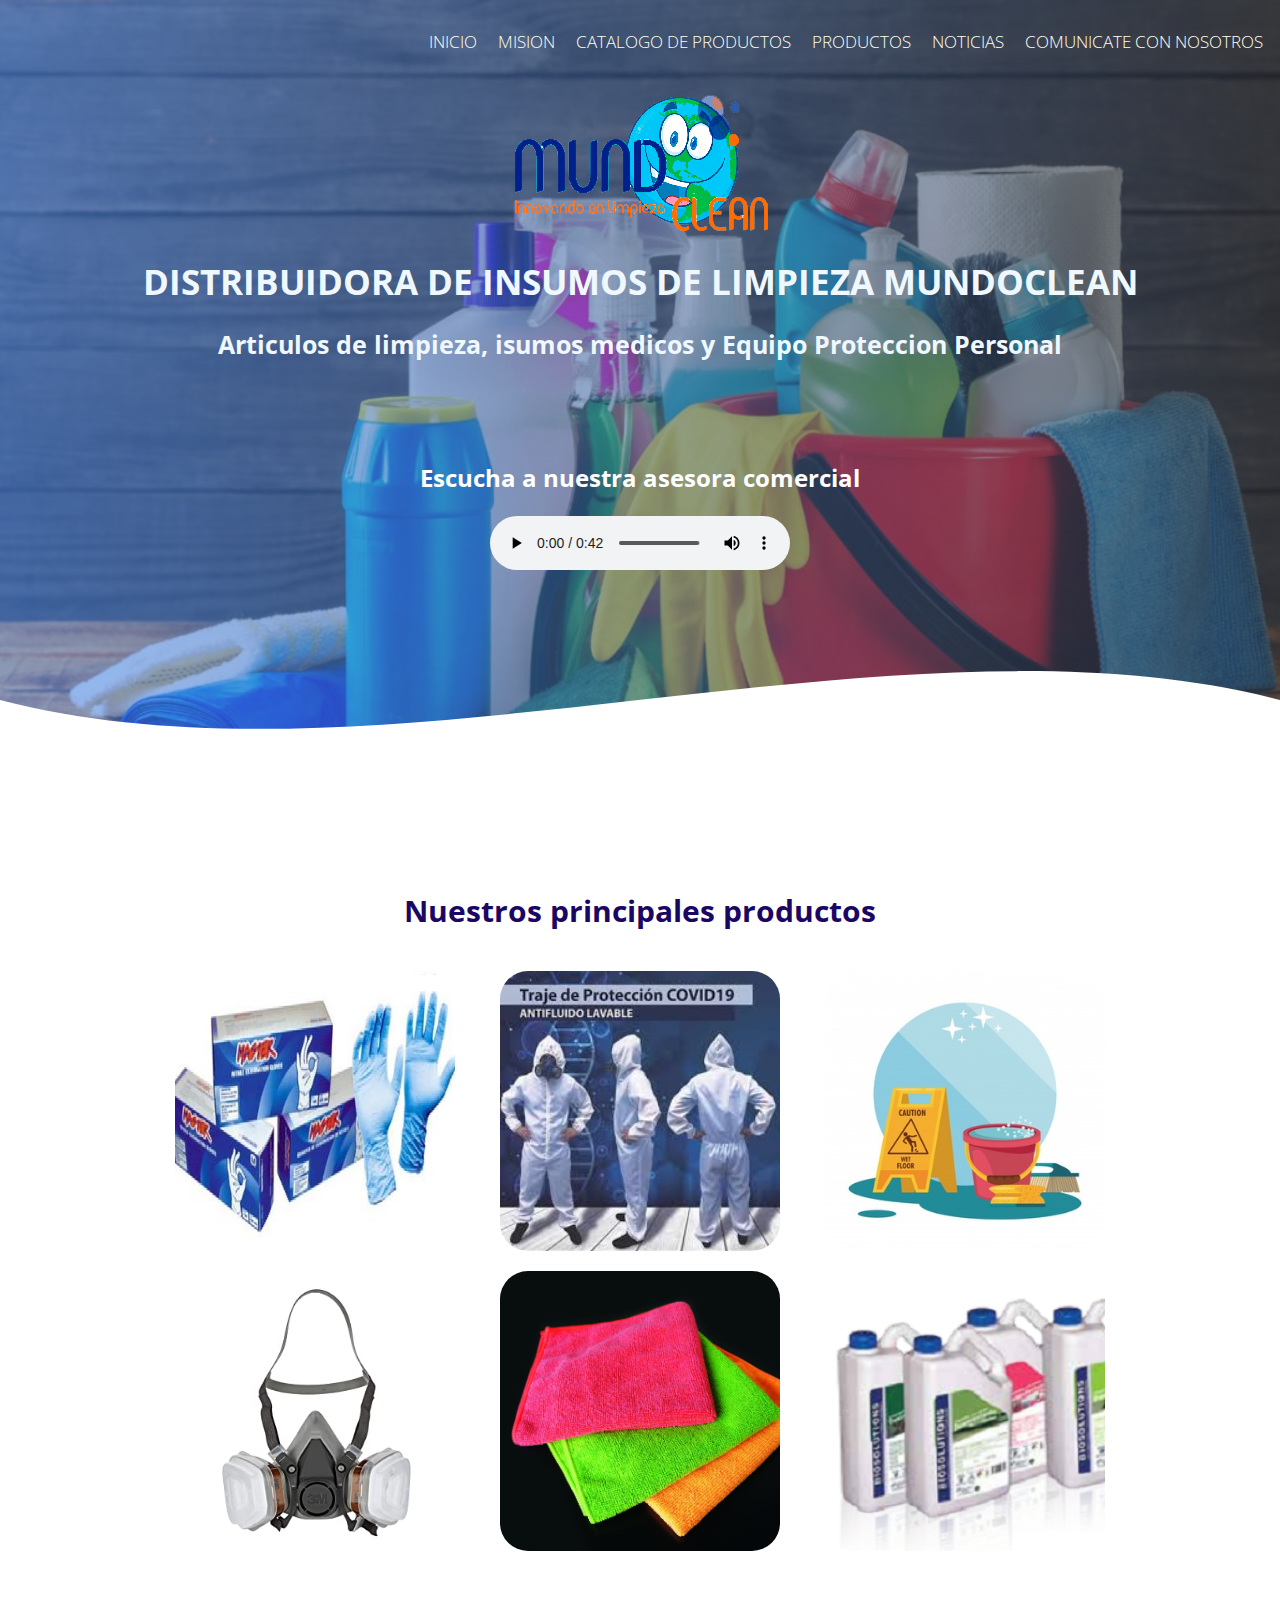
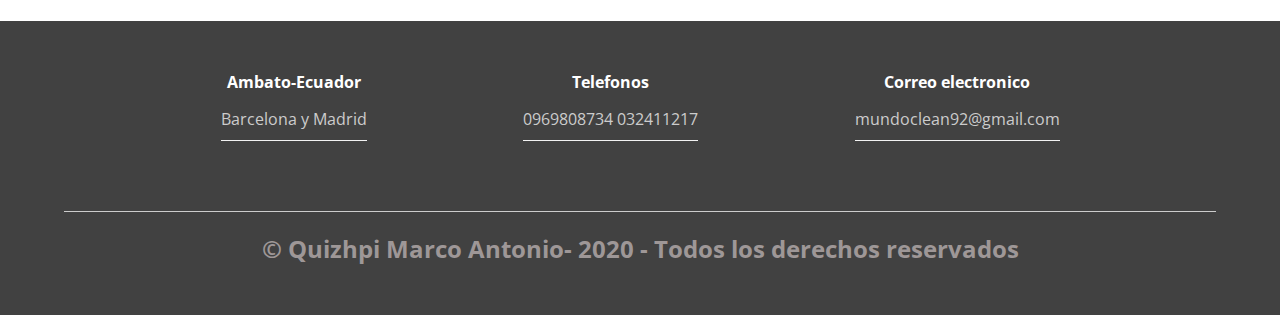
<file: index.html>
<!DOCTYPE html>
<html lang="es">
<head>
  <meta charset="utf-8">
  <title> INICIO </title>
  <link rel="shortcut icon" href="img/favicon.ico" type="image/x-icon">
  <link href="css/estilos.css" rel="stylesheet" >
  <link href="https://fonts.googleapis.com/css?family=Open+Sans:300,400,700,800&display=swap" rel="stylesheet">  
</head>                     

<body class="hidden">
  <header>
    <nav id="nav" class="nav1">
     <div class="contenedor-nav">
        <div class="enlaces" id="enlaces">
          <a href="index.html"> INICIO </a>
          <a href="cont/mision.html"> MISION </a>
          <a href="cont/catalogo.html"> CATALOGO DE PRODUCTOS </a>
          <a href="cont/productos.html"> PRODUCTOS </a>
          <a href="cont/noticias.html"> NOTICIAS </a>
          <a href="cont/contacto.html"> COMUNICATE CON NOSOTROS </a>
       </div>
      <div class="logo">
        <a href= "index.html"></a>
        <img src= img/logo.png alt="LOGO MUNDOCLEAN">
      </div>
     </div>
    </nav>

    <section class="textos-header" >
        <h1>DISTRIBUIDORA DE INSUMOS DE LIMPIEZA MUNDOCLEAN</h1>
        <br>
        <h2>Articulos de limpieza, isumos medicos y Equipo Proteccion Personal</h2>
    </section>
    <div class="contenedorAudio">
      <h2 class="textos-header">Escucha a nuestra asesora comercial</h2>
      <br>
      <audio controls="">
        <source src="media/au1.mp3" type="audio/mp3"> src="">
      </audio>
    </div>
    <div class="wave" style="height: 150px; overflow: hidden;">
      <svg viewBox="0 0 500 150" preserveAspectRatio="none"
        style="height: 100%; width: 100%;">
          <path d="M0.00,49.98 C150.00,150.00 349.20,-50.00 500.00,49.98 L500.00,150.00 L0.00,150.00 Z" 
          style="stroke: none; fill: #ffffff;">
          </path>
      </svg>
    </div>
  </header>
  <main>
    <section class="productos">
      <div class="contenedor">
          <h2 class="titulo">Nuestros principales productos</h2>
          <div class="galeria-port">
              <div class="imagen-port">
                  <img src="img/gn.png" alt="">
                  <div class="hover-galeria">
                      <img src="img/icono1.png" alt="">
                      <p>Nuestros productos</p>
                  </div>
              </div>
              <div class="imagen-port">
                  <img src="img/bio.jpg" alt="">
                  <div class="hover-galeria">
                      <img src="img/icono1.png" alt="">
                      <p>Nuestros productos</p>
                  </div>
              </div>
              <div class="imagen-port">
                  <img src="img/lmp.jpg" alt="">
                  <div class="hover-galeria">
                      <img src="img/icono1.png" alt="">
                      <p>Nuestros productos</p>
                  </div>
              </div>
              <div class="imagen-port">
                  <img src="img/mas.jpg" alt="">
                  <div class="hover-galeria">
                      <img src="img/icono1.png" alt="">
                      <p>Nuestros productos</p>
                  </div>
              </div>
              <div class="imagen-port">
                  <img src="img/panos.png" alt="">
                  <div class="hover-galeria">
                      <img src="img/icono1.png" alt="">
                      <p>Nuestros productos</p>
                  </div>
              </div>
              <div class="imagen-port">
                  <img src="img/qde.png" alt="">
                  <div class="hover-galeria">
                      <img src="img/icono1.png" alt="">
                      <p>Nuestros productos</p>
                  </div>
              </div>
          </div>
      </div>
   </section>
  </main>

  <footer>
      <div class="contenedor-footer">
        <div class="content-foo">
          <h4>Ambato-Ecuador</h4>
          <p>Barcelona y Madrid</p>
        </div>
       <div class="content-foo">
         <h4>Telefonos</h4>
         <p>0969808734  032411217</p>
        </div>
        <div class="content-foo">
          <h4>Correo electronico</h4>
          <p>mundoclean92@gmail.com</p>
        </div>
      </div>
      <h2 class="titulo-final">&copy; Quizhpi Marco Antonio- 2020 - Todos los derechos reservados</h2>
  </footer>
</body>
</html>
</file>
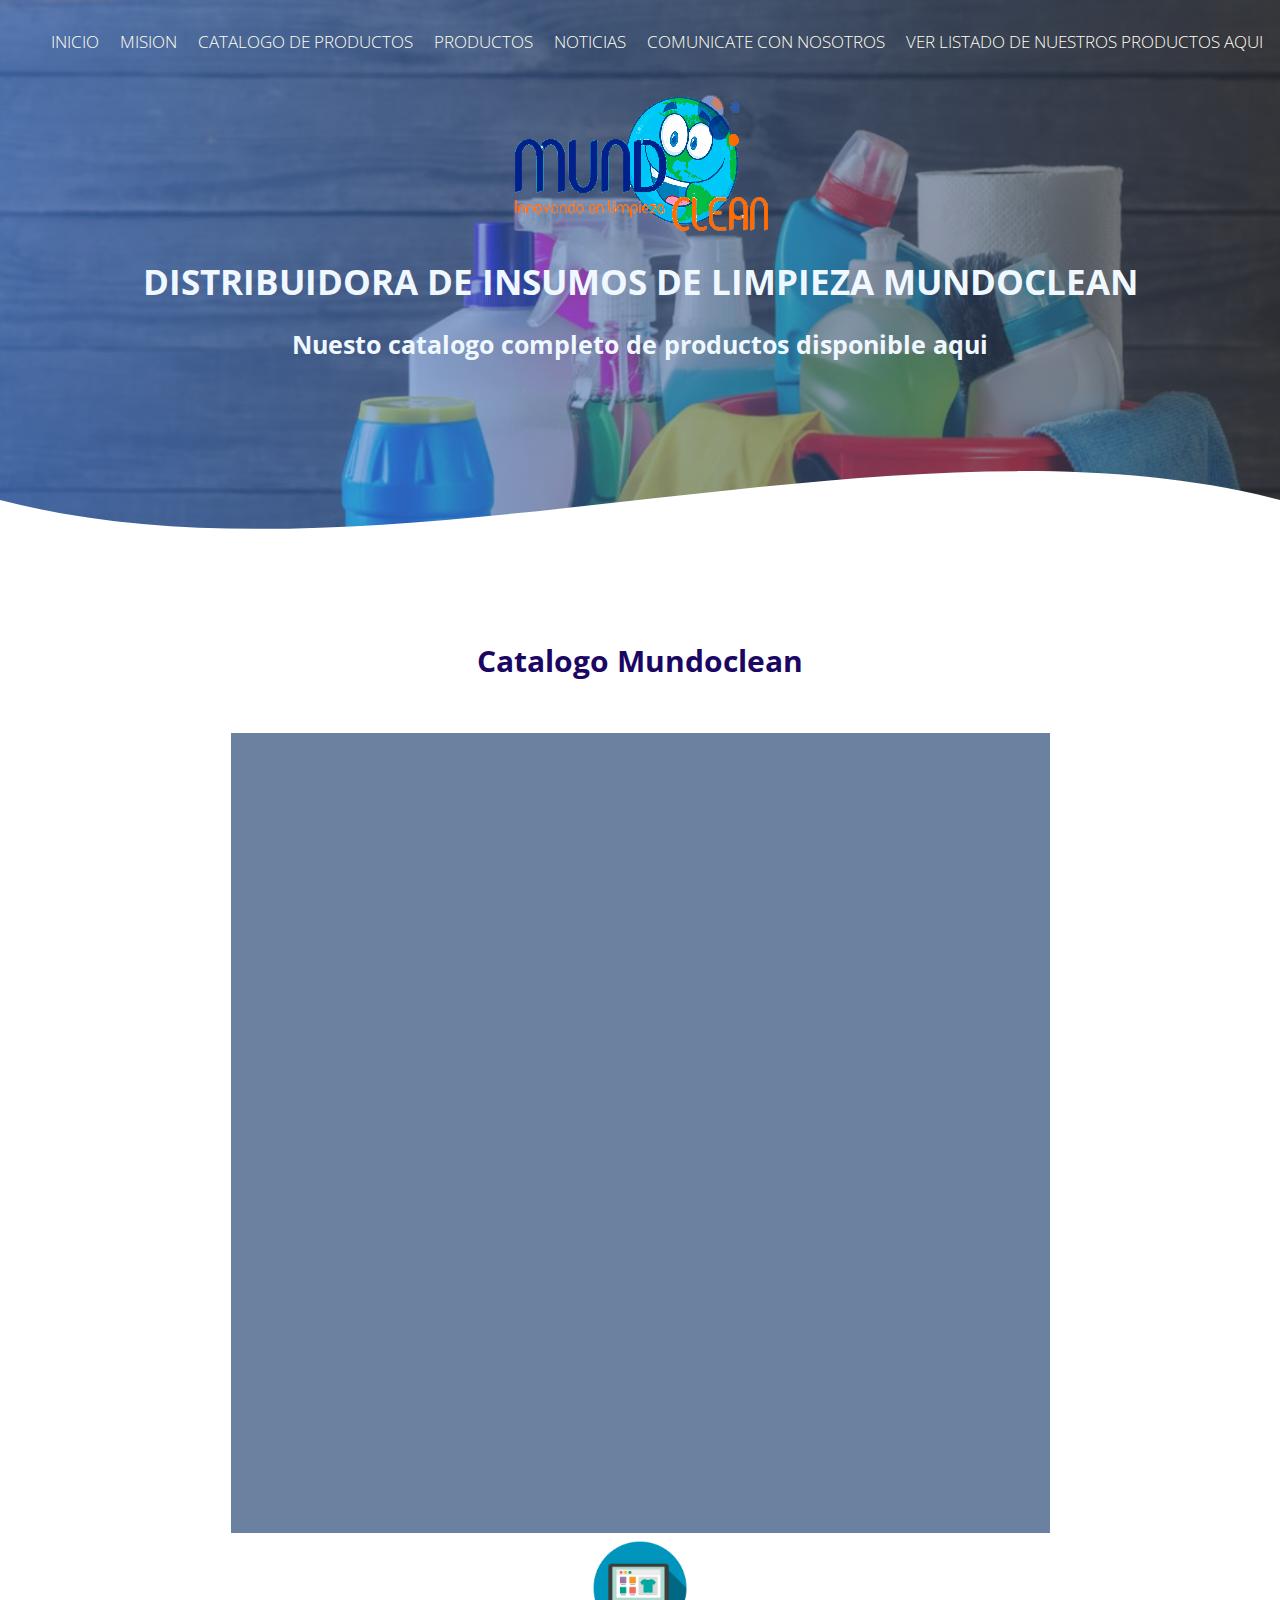
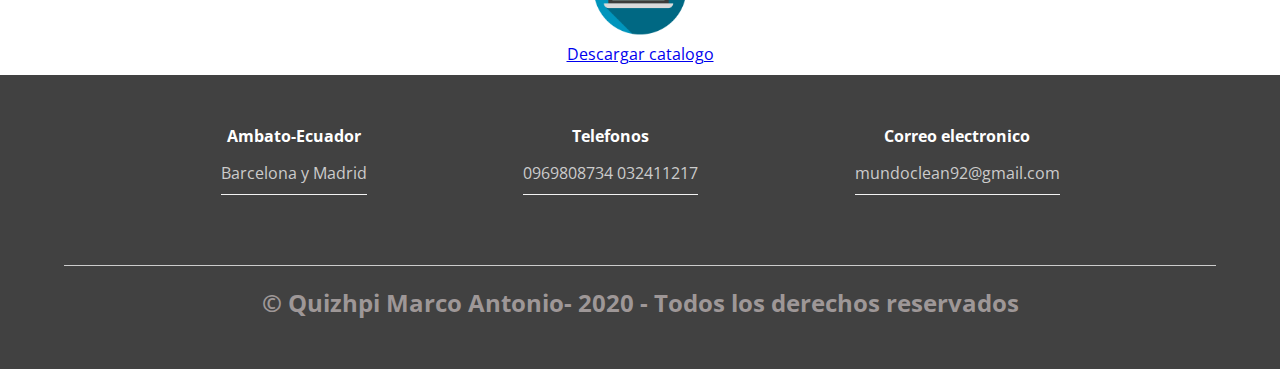
<file: cont/catalogo.html>
<!DOCTYPE html>
<html lang="es">
<head>
  <meta charset="UTF-8">
	<title>catalogo</title>
	<link rel="shortcut icon" href="../img/favicon.ico" type="image/x-icon">
	<link href="../css/estilos.css" rel="stylesheet" >
	<link href="https://fonts.googleapis.com/css?family=Open+Sans:300,400,700,800&display=swap" rel="stylesheet">  	
</head>
<body>
	<header class="contenedor-cont">
		<nav id="nav" class="nav1">
		 <div class="contenedor-nav">
			<div class="enlaces" id="enlaces">
			  <a href="../index.html"> INICIO </a>
			  <a href="mision.html"> MISION </a>
			  <a href="catalogo.html"> CATALOGO DE PRODUCTOS </a>
			  <a href="productos.html"> PRODUCTOS </a>
			  <a href="noticias.html"> NOTICIAS </a>
			  <a href="contacto.html"> COMUNICATE CON NOSOTROS </a>
			  <a href="insumosLimpieza.html"> VER LISTADO DE NUESTROS PRODUCTOS AQUI</a>
		   </div>
		   <div class="logo">
			<a href= "../index.html"><img src= ../img/logo.png alt="LOGO MUNDOCLEAN"></a>        
		  </div>
		 </div>
		</nav>
	
		<section class="textos-header" >
			<h1>DISTRIBUIDORA DE INSUMOS DE LIMPIEZA MUNDOCLEAN</h1>
			<br>
			<h2>Nuesto catalogo completo de productos disponible aqui</h2>
		</section>
		<div class="wave" style="height: 150px; overflow: hidden;">
		  <svg viewBox="0 0 500 150" preserveAspectRatio="none"
			style="height: 100%; width: 100%;">
			  <path d="M0.00,49.98 C150.00,150.00 349.20,-50.00 500.00,49.98 L500.00,150.00 L0.00,150.00 Z" 
			  style="stroke: none; fill: #ffffff;">
			  </path>
		  </svg>
		</div>
   </header>

	<main>
		<section class="contenedor-catalogo">
			<h2 class="titulo">Catalogo Mundoclean</h2>
			<br>
			<div class="contenedor-doc">
				<iframe class="doc" src="https://onedrive.live.com/embed?cid=4AA9C21CC9F6EEEC&resid=4AA9C21CC9F6EEEC%2123096&authkey=ANGWGB9Z-JOiVmc&em=2"></iframe>	
			</div>
				<a href= "https://1drv.ms/b/s!Auzu9skcwqlKgbQ4mAHsUn2hyH8mrQ?e=J4GNZP">
				<img src="../img/ct.png" alt="" width="100"> </a>
				<br>
				<a href="https://1drv.ms/b/s!Auzu9skcwqlKgbQ4mAHsUn2hyH8mrQ?e=J4GNZP">Descargar catalogo</a>
		</section>
	</main>
  <footer>
    <div class="contenedor-footer">
      <div class="content-foo">
        <h4>Ambato-Ecuador</h4>
        <p>Barcelona y Madrid</p>
      </div>
     <div class="content-foo">
       <h4>Telefonos</h4>
       <p>0969808734  032411217</p>
      </div>
      <div class="content-foo">
        <h4>Correo electronico</h4>
        <p>mundoclean92@gmail.com</p>
      </div>
    </div>
    <h2 class="titulo-final">&copy; Quizhpi Marco Antonio- 2020 - Todos los derechos reservados</h2>
   </footer>
</body>
</html>
</file>
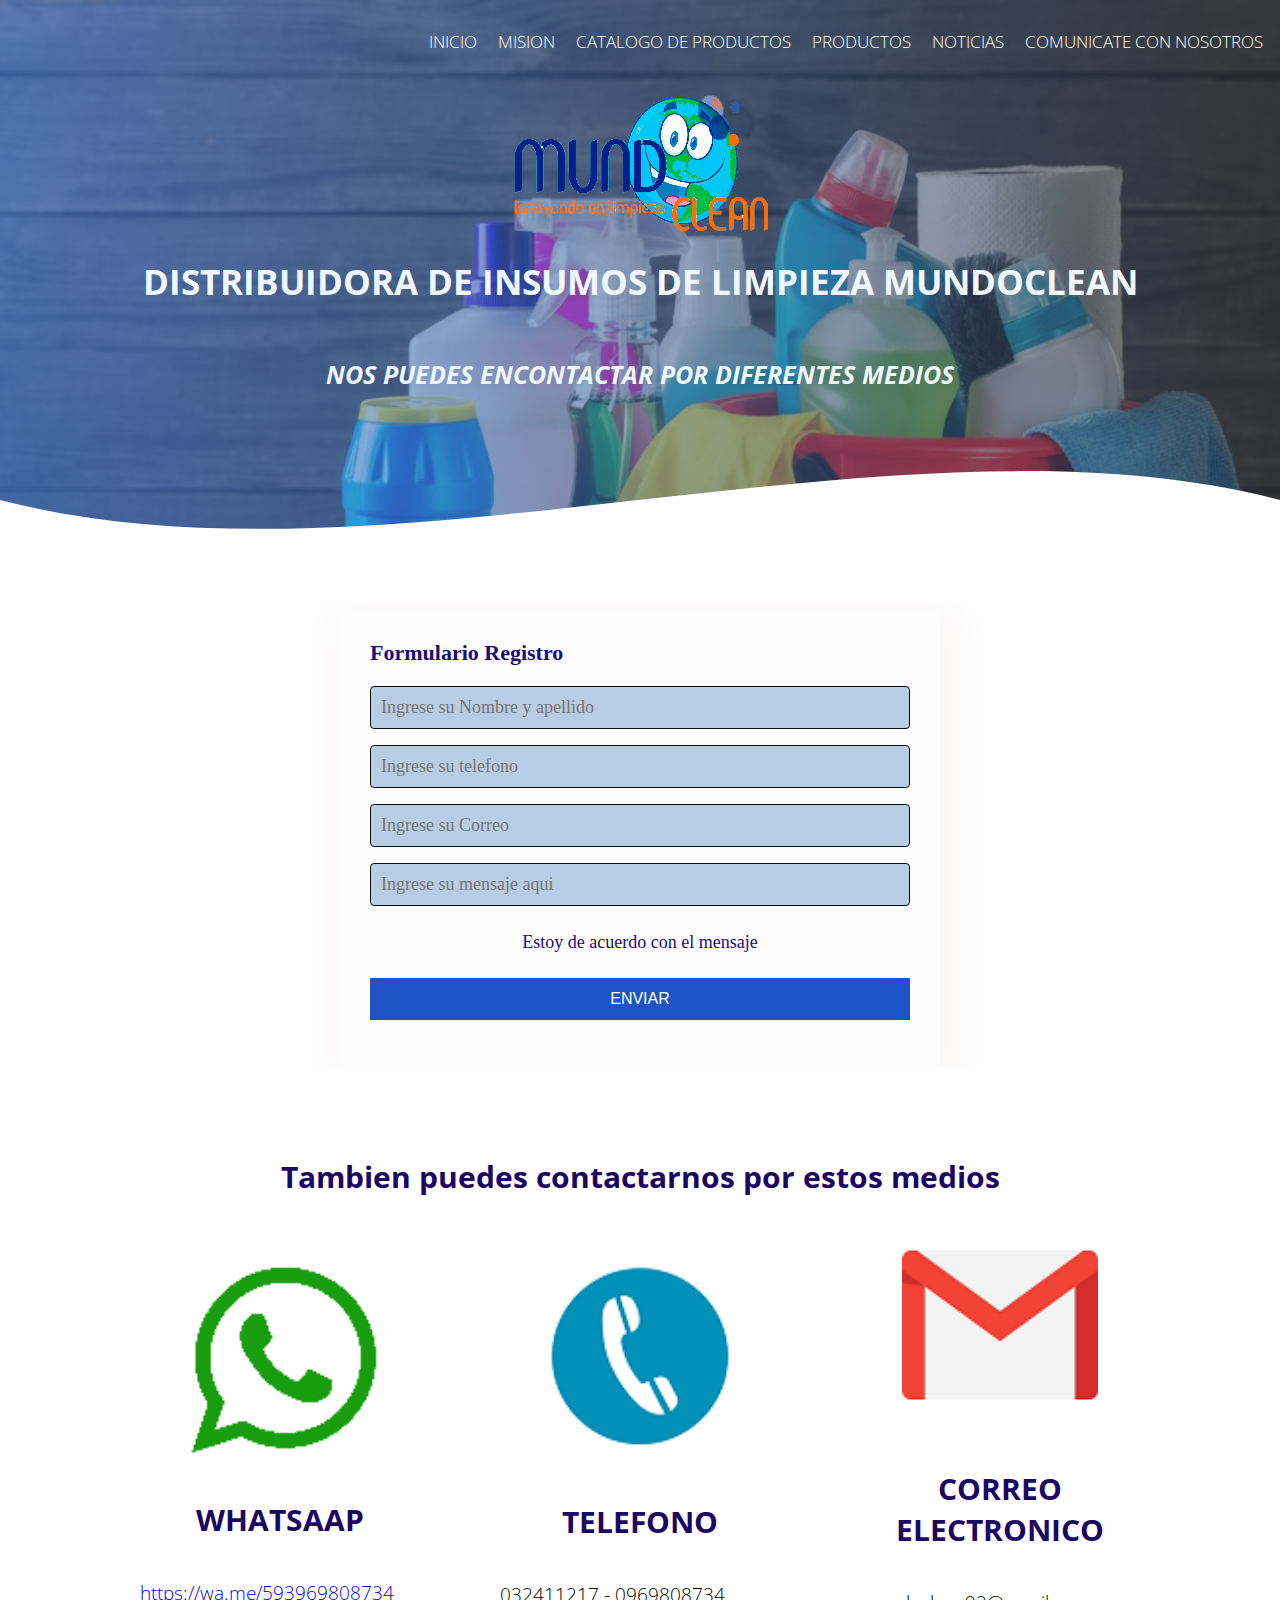
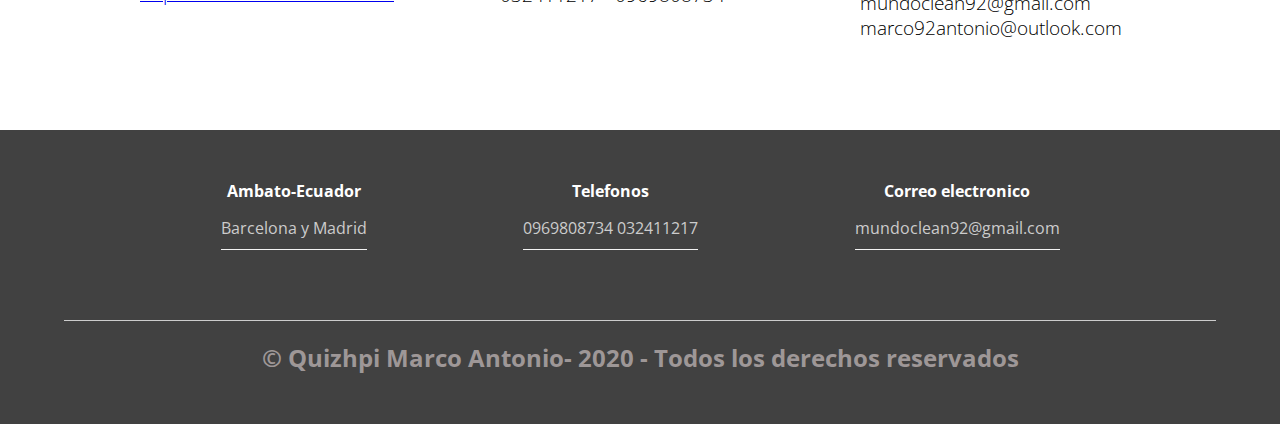
<file: cont/contacto.html>
<!DOCTYPE html>
<html lang="es">
<head>
	<meta charset="UTF-8">
  <title>Contacto</title>
  <link rel="shortcut icon" href="../img/favicon.ico" type="image/x-icon">
  <link href="../css/estilos.css" rel="stylesheet" >
  <link href="https://fonts.googleapis.com/css?family=Open+Sans:300,400,700,800&display=swap" rel="stylesheet">  
</head>

<body>
  <header class="contenedor-cont">
		<nav id="nav" class="nav1">
		 <div class="contenedor-nav">
			<div class="enlaces" id="enlaces">
			  <a href="../index.html"> INICIO </a>
			  <a href="mision.html"> MISION </a>
			  <a href="catalogo.html"> CATALOGO DE PRODUCTOS </a>
			  <a href="productos.html"> PRODUCTOS </a>
			  <a href="noticias.html"> NOTICIAS </a>
			  <a href="contacto.html"> COMUNICATE CON NOSOTROS </a>
		   </div>
		   <div class="logo">
			<a href= "../index.html"><img src= ../img/logo.png alt="LOGO MUNDOCLEAN"></a>        
		  </div>
		 </div>
		</nav>
	
		<section class="textos-header" >
			<h1>DISTRIBUIDORA DE INSUMOS DE LIMPIEZA MUNDOCLEAN</h1>
			<br>
      <h2 class="titulo"> <em>NOS PUEDES ENCONTACTAR POR DIFERENTES MEDIOS</em></h2>
		</section>
		<div class="wave" style="height: 150px; overflow: hidden;">
		  <svg viewBox="0 0 500 150" preserveAspectRatio="none"
			style="height: 100%; width: 100%;">
			  <path d="M0.00,49.98 C150.00,150.00 349.20,-50.00 500.00,49.98 L500.00,150.00 L0.00,150.00 Z" 
			  style="stroke: none; fill: #ffffff;">
			  </path>
		  </svg>
		</div>
  </header>
  <div class="contenedor-from">
    <section class="form-register">
      <h4>Formulario Registro</h4>
      <input class="controls" type="text" name="nombres" id="nombres" placeholder="Ingrese su Nombre y apellido">
      <input class="controls" type="number" name="telefono" id="telefono" placeholder="Ingrese su telefono">
      <input class="controls" type="email" name="correo" id="correo" placeholder="Ingrese su Correo">
      <input class="controls" type="password" name="text" id="text" placeholder="Ingrese su mensaje aqui">
      <p>Estoy de acuerdo con el mensaje</p>
      <input class="botons" type="submit" value="ENVIAR">
       </section>
  </div>

 <section class="contacto">
      <div class="contenedor">
        <h2 class="titulo">Tambien puedes contactarnos por estos medios</h2>  
        <section class="contacto-cont">
          <div class="contactos">
            <img src="../img/whatsapp_PNG21.png" alt= "">
            <h2 class="titulo">WHATSAAP</h2>
            <a href="https://wa.me/593969808734"><h3>https://wa.me/593969808734</h3></a>
          </div>
          <div class="contactos">
            <img src="../img/telefono.png" alt= "">
            <h2 class="titulo">TELEFONO</h2>
            <h3> 032411217   -   0969808734 </h3>
          </div>
          <div class="contactos">
            <img src="../img/gmail.png" alt= "">
            <h2 class="titulo"> CORREO ELECTRONICO</h2>
            <h3> mundoclean92@gmail.com</h3>
            <h3>marco92antonio@outlook.com</h3>
          </div>
        </section>  
    </div>
 </section>
 <footer>
  <div class="contenedor-footer">
    <div class="content-foo">
      <h4>Ambato-Ecuador</h4>
      <p>Barcelona y Madrid</p>
    </div>
   <div class="content-foo">
     <h4>Telefonos</h4>
     <p>0969808734  032411217</p>
    </div>
    <div class="content-foo">
      <h4>Correo electronico</h4>
      <p>mundoclean92@gmail.com</p>
    </div>
  </div>
  <h2 class="titulo-final">&copy; Quizhpi Marco Antonio- 2020 - Todos los derechos reservados</h2>
 </footer>
</body>
</html>
</file>
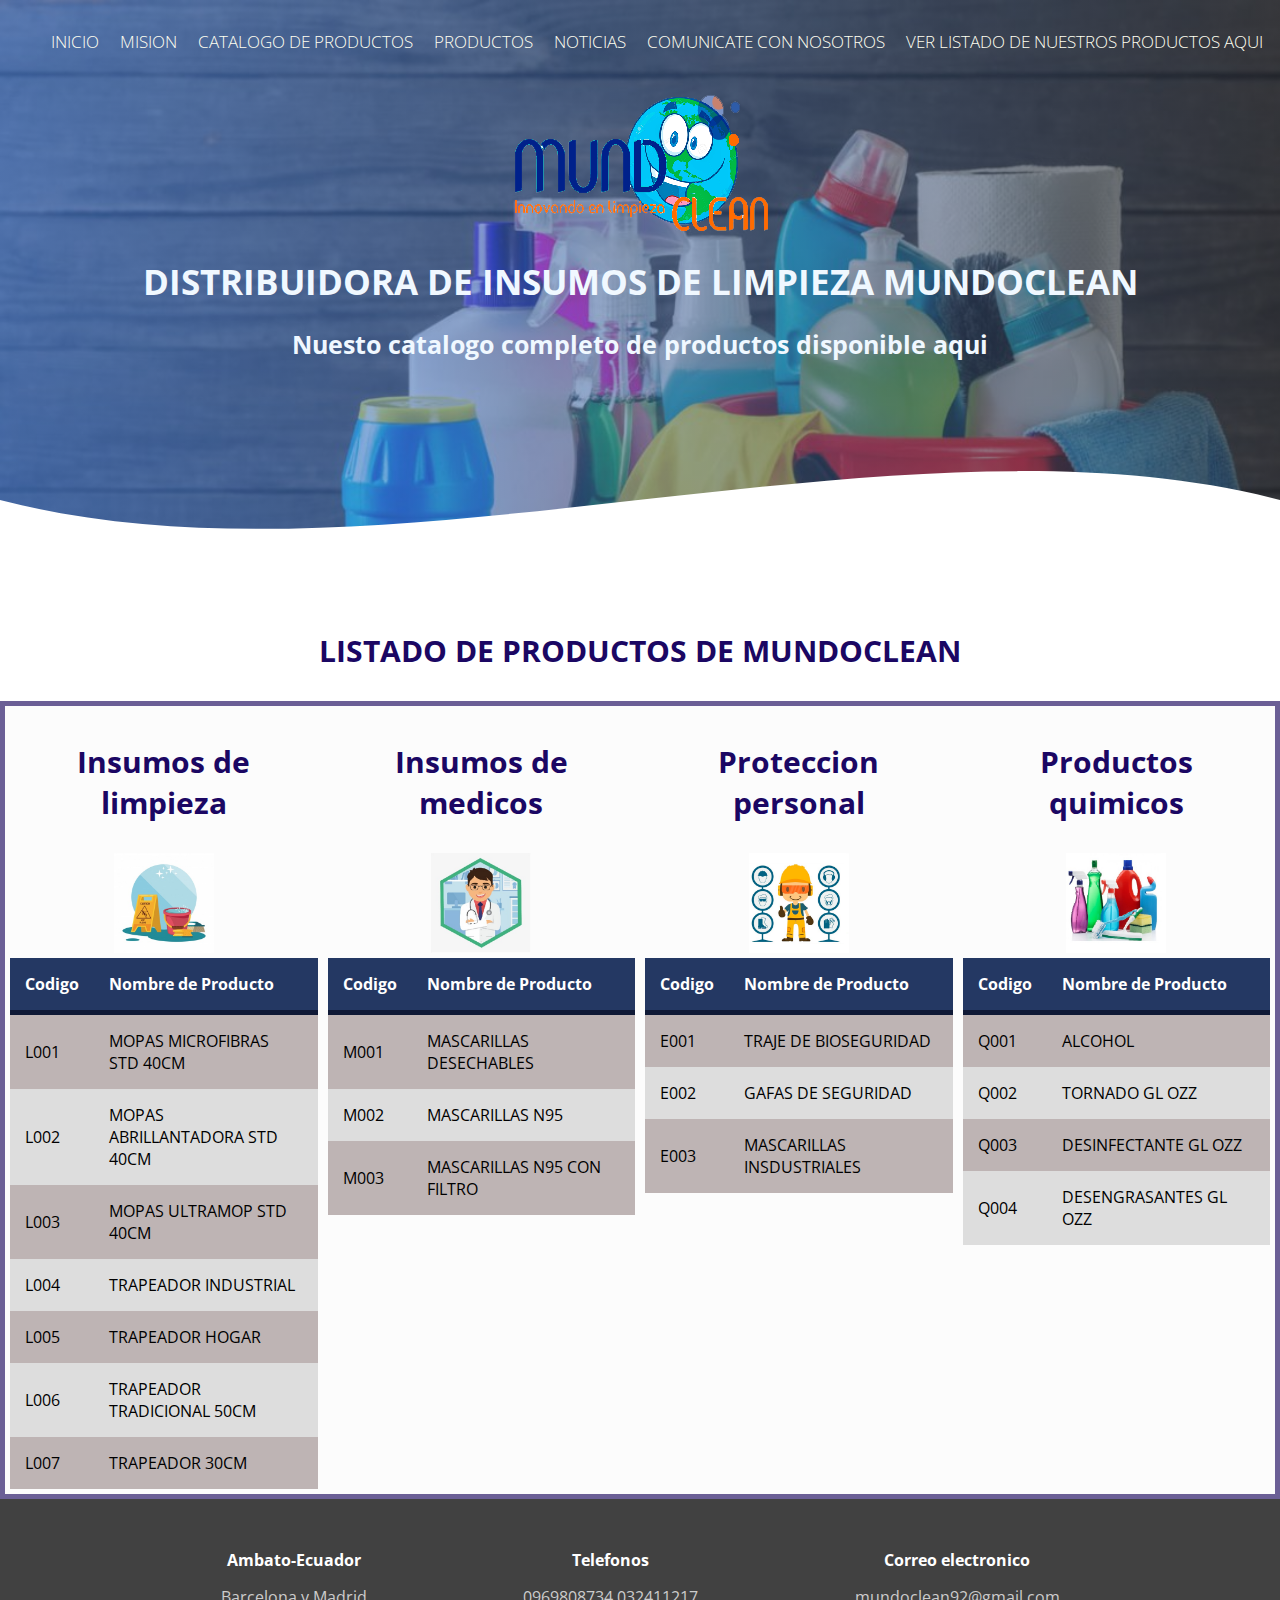
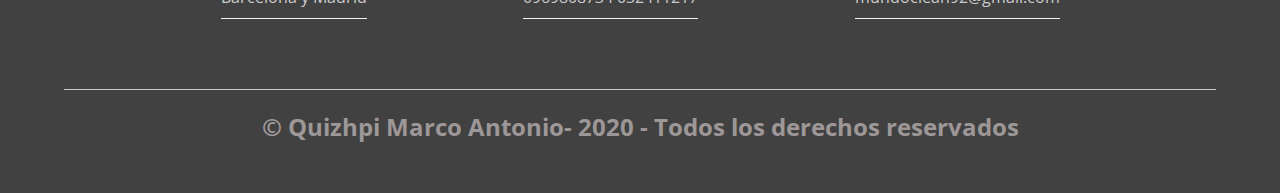
<file: cont/insumosLimpieza.html>
<!DOCTYPE html>
<html lang="es">
<head>
	<meta charset="UTF-8">
  <title>listado de productos de limpieza</title>
  <link rel="shortcut icon" href="../img/favicon.ico" type="image/x-icon">
	<link href="../css/estilos.css" rel="stylesheet" >
	<link href="https://fonts.googleapis.com/css?family=Open+Sans:300,400,700,800&display=swap" rel="stylesheet">  	
</head>
<body>
	<header class="contenedor-cont">
		<nav id="nav" class="nav1">
		 <div class="contenedor-nav">
			<div class="enlaces" id="enlaces">
			  <a href="../index.html"> INICIO </a>
			  <a href="mision.html"> MISION </a>
			  <a href="catalogo.html"> CATALOGO DE PRODUCTOS </a>
			  <a href="productos.html"> PRODUCTOS </a>
			  <a href="noticias.html"> NOTICIAS </a>
			  <a href="contacto.html"> COMUNICATE CON NOSOTROS </a>
			  <a href="insumosLimpieza.html"> VER LISTADO DE NUESTROS PRODUCTOS AQUI</a>
		   </div>
		   <div class="logo">
			<a href= "../index.html"><img src= ../img/logo.png alt="LOGO MUNDOCLEAN"></a>        
		  </div>
		 </div>
		</nav>
	
		<section class="textos-header" >
			<h1>DISTRIBUIDORA DE INSUMOS DE LIMPIEZA MUNDOCLEAN</h1>
			<br>
			<h2>Nuesto catalogo completo de productos disponible aqui</h2>
		</section>
		<div class="wave" style="height: 150px; overflow: hidden;">
		  <svg viewBox="0 0 500 150" preserveAspectRatio="none"
			style="height: 100%; width: 100%;">
			  <path d="M0.00,49.98 C150.00,150.00 349.20,-50.00 500.00,49.98 L500.00,150.00 L0.00,150.00 Z" 
			  style="stroke: none; fill: #ffffff;">
			  </path>
		  </svg>
		</div>
  </header>
  <h1 class="titulo">LISTADO DE PRODUCTOS DE MUNDOCLEAN</h1>
  <section class="contenedor-tablas">
    <article class="contenedor-tabla">
        <h2 class="titulo">Insumos de limpieza</h2>
        <img src="../img/lmp.jpg" alt="" width="100">    
        <table class="tabla">
          <thead>
            <tr>
              <td><b>Codigo</b></td>
              <td><b>Nombre de Producto</b></td>
            </tr>
          </thead>
          <tr>
            <td>L001</td>
            <td>MOPAS MICROFIBRAS STD 40CM</td>
          </tr>
          <tr>
            <td>L002</td>
            <td>MOPAS ABRILLANTADORA STD 40CM</td>
          </tr>
          <tr>
            <td>L003</td>
            <td>MOPAS ULTRAMOP STD 40CM</td>
          </tr>
          <tr>
            <td>L004</td>
            <td>TRAPEADOR INDUSTRIAL</td>
          </tr>
          <tr>
            <td>L005</td>
            <td>TRAPEADOR HOGAR</td>
          </tr>
          <tr>
            <td>L006</td>
            <td>TRAPEADOR TRADICIONAL 50CM</td>
          </tr>
          <tr>
            <td>L007</td>
            <td>TRAPEADOR 30CM </td>
          </tr>     
        </table> 
    </article>

    <article class="contenedor-tabla">
        <h2 class="titulo">Insumos de medicos</h2>
        <img src="../img/med.png" alt="" width="100">    
        <table>
          <thead>
            <tr>
              <td><b>Codigo</b></td>
              <td><b>Nombre de Producto</b></td>
            </tr>
          </thead>
          <tr>
            <td>M001</td>
            <td>MASCARILLAS DESECHABLES</td>
          </tr>
          <tr>
            <td>M002</td>
            <td>MASCARILLAS N95</td>
          </tr>
          <tr>
            <td>M003</td>
            <td>MASCARILLAS N95 CON FILTRO</td>
          </tr>  
        </table>   
    </article>
  
    <article class="contenedor-tabla">
        <h2 class="titulo">Proteccion personal</h2>
        <img src="../img/epps.png" alt="" width="100" >    
        <table>
          <thead>
            <tr>
              <td><b>Codigo</b></td>
              <td><b>Nombre de Producto</b></td>
            </tr>
          </thead>
          <tr>
            <td>E001</td>
            <td>TRAJE DE BIOSEGURIDAD</td>
          </tr>
          <tr>
            <td>E002</td>
            <td>GAFAS DE SEGURIDAD</td>
          </tr>
          <tr>
            <td>E003</td>
            <td>MASCARILLAS INSDUSTRIALES</td>
          </tr>  
        </table>   
    </article>

    <article class="contenedor-tabla">
      <h2 class="titulo">Productos quimicos</h2> 
      <img src="../img/qi.jpg" alt="" width="100">   
      <table>
            <thead>
              <tr>
                <td><b>Codigo</b></td>
                <td><b>Nombre de Producto</b></td>
              </tr>
            </thead>
            <tr>
              <td>Q001</td>
              <td>ALCOHOL</td>
            </tr>
            <tr>
              <td>Q002</td>
              <td>TORNADO GL OZZ</td>
            </tr>
            <tr>
              <td>Q003</td>
              <td>DESINFECTANTE GL OZZ</td>
            </tr>
            <tr>
              <td>Q004</td>
              <td>DESENGRASANTES GL OZZ</td>
            </tr>  
      </table>   
    </article>
  </section>

  <footer>
    <div class="contenedor-footer">
      <div class="content-foo">
        <h4>Ambato-Ecuador</h4>
        <p>Barcelona y Madrid</p>
      </div>
     <div class="content-foo">
       <h4>Telefonos</h4>
       <p>0969808734  032411217</p>
      </div>
      <div class="content-foo">
        <h4>Correo electronico</h4>
        <p>mundoclean92@gmail.com</p>
      </div>
    </div>
    <h2 class="titulo-final">&copy; Quizhpi Marco Antonio- 2020 - Todos los derechos reservados</h2>
  </footer>
</body>

</html>
</file>
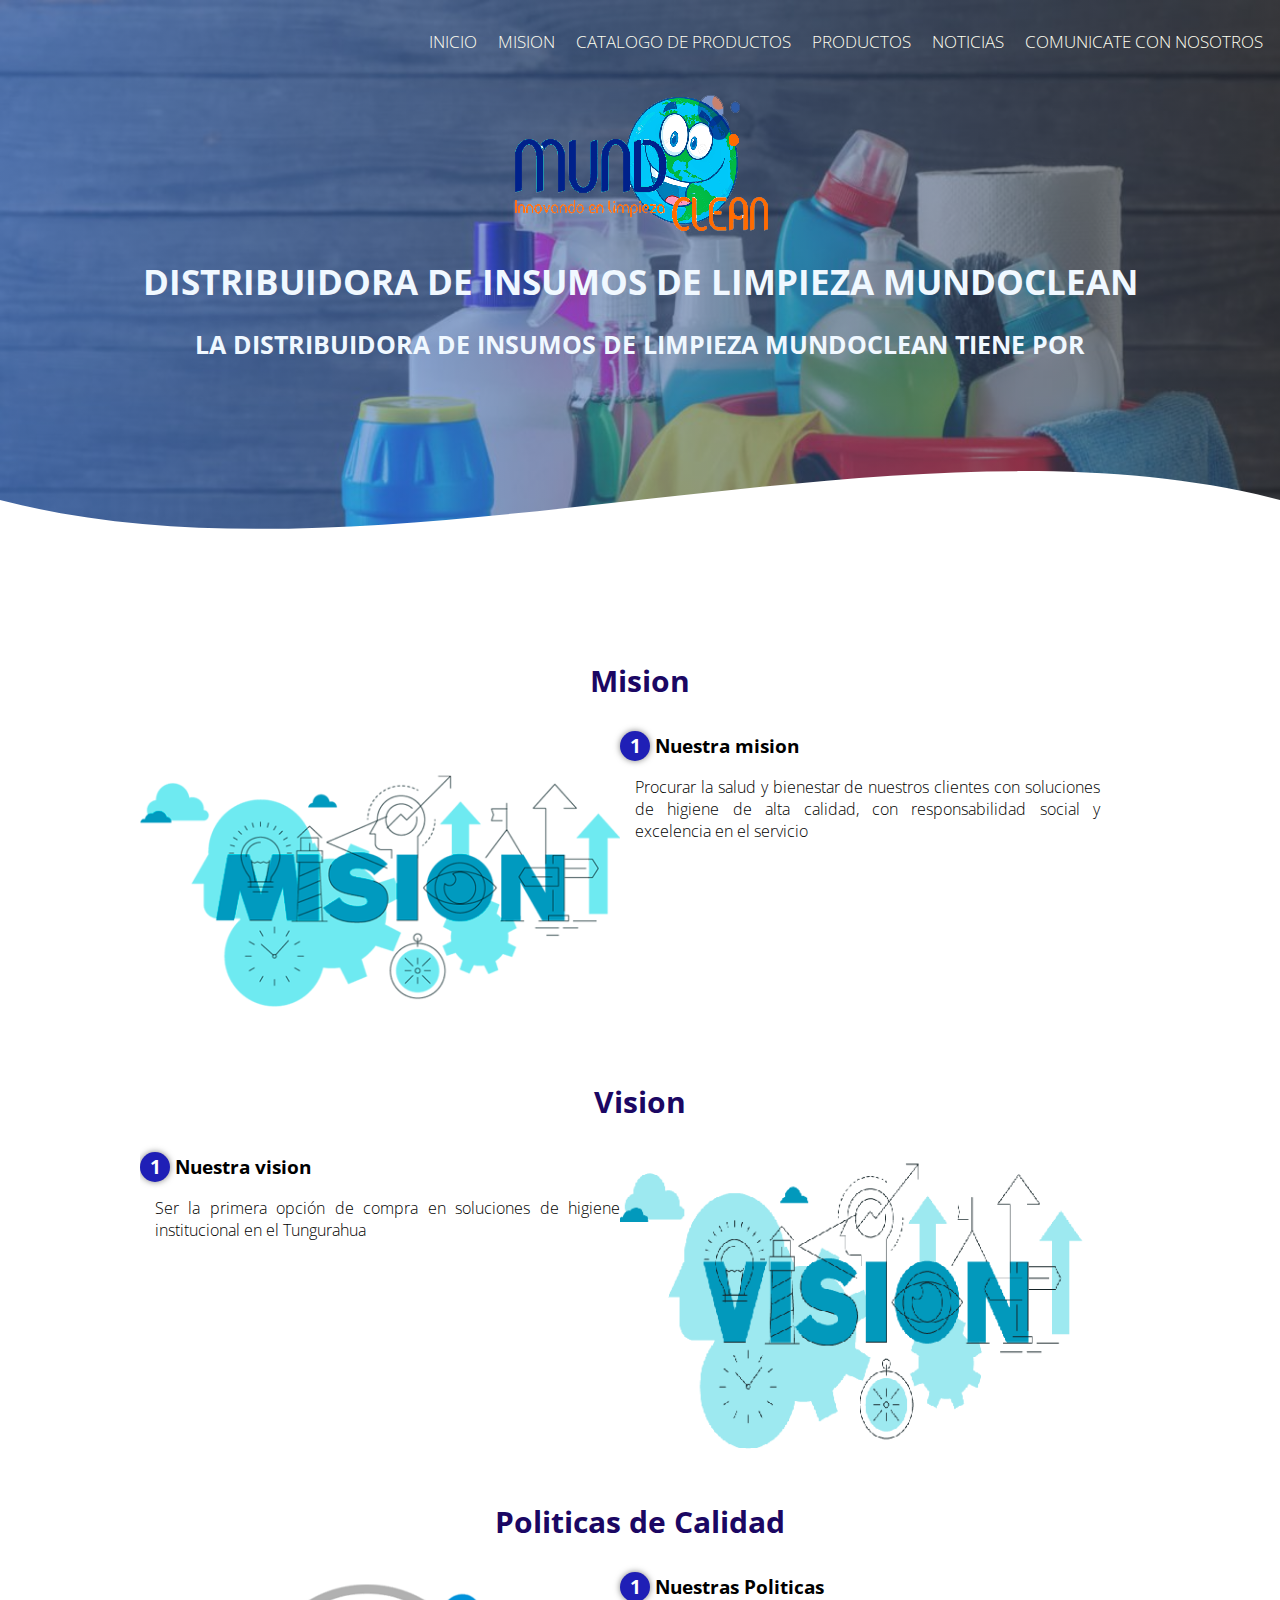
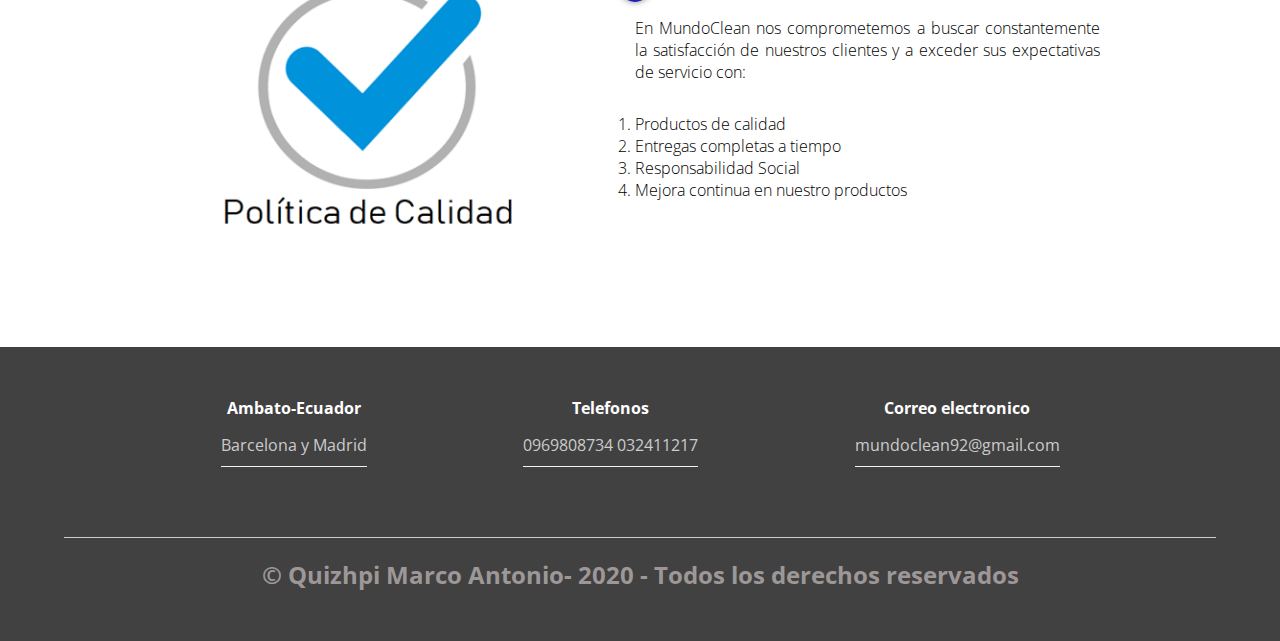
<file: cont/mision.html>
<!DOCTYPE html>
<html lang="es">
  <head>
	  <meta charset="UTF-8">
   <title>mision</title>
   <link rel="shortcut icon" href="../img/favicon.ico" type="image/x-icon">
   <link href="../css/estilos.css" rel="stylesheet" >
   <link href="https://fonts.googleapis.com/css?family=Open+Sans:300,400,700,800&display=swap" rel="stylesheet">  
  </head>

  <body>
    <header class="contenedor-cont">
    <nav id="nav" class="nav1">
     <div class="contenedor-nav">
        <div class="enlaces" id="enlaces">
          <a href="../index.html"> INICIO </a>
          <a href="mision.html"> MISION </a>
          <a href="catalogo.html"> CATALOGO DE PRODUCTOS </a>
          <a href="productos.html"> PRODUCTOS </a>
          <a href="noticias.html"> NOTICIAS </a>
          <a href="contacto.html"> COMUNICATE CON NOSOTROS </a>
       </div>
       <div class="logo">
        <a href= "../index.html"><img src= ../img/logo.png alt="LOGO MUNDOCLEAN"></a>        
      </div>
     </div>
    </nav>

    <section class="textos-header" >
        <h1>DISTRIBUIDORA DE INSUMOS DE LIMPIEZA MUNDOCLEAN</h1>
        <br>
        <h2>LA DISTRIBUIDORA DE INSUMOS DE LIMPIEZA MUNDOCLEAN TIENE POR</h2>
    </section>
    <div class="wave" style="height: 150px; overflow: hidden;">
      <svg viewBox="0 0 500 150" preserveAspectRatio="none"
        style="height: 100%; width: 100%;">
          <path d="M0.00,49.98 C150.00,150.00 349.20,-50.00 500.00,49.98 L500.00,150.00 L0.00,150.00 Z" 
          style="stroke: none; fill: #ffffff;">
          </path>
      </svg>
    </div>
   </header>
    <main>
      <section class="contenedor sobre-nosotros">
        <h2 class="titulo">Mision</h2>
        <div class="contenedor-sobre-nosotros">
          <img src="../img/mision.png" alt= "responsabilidad" class="imagen-about-us">
          <div class="contenido-textos">
            <h3><span>1</span>Nuestra mision</h3>
            <p>Procurar la salud y bienestar de nuestros clientes con soluciones de higiene de alta calidad, con responsabilidad social  y excelencia en el servicio</p>
          </div>
        </div>
       <h2 class="titulo">Vision</h2>
        <div class="contenedor-sobre-nosotros">
           <div class="contenido-textos">
              <h3><span>1</span>Nuestra vision</h3>
              <p> Ser la primera opción de compra en soluciones de higiene institucional en el Tungurahua <p>
           </div>
           <img src="../img/vision.png" alt= "responsabilidad" class="imagen-about-us">
        </div>
       <h2 class="titulo">Politicas de Calidad</h2>
        <div class="contenedor-sobre-nosotros">
          <img src="../img/piliticas.png" alt= "responsabilidad" class="imagen-about-us">
          <div class="contenido-textos">
            <h3><span>1</span>Nuestras Politicas</h3>
            <p>En MundoClean nos comprometemos a buscar constantemente la satisfacción de nuestros clientes y a exceder sus expectativas de servicio con: </P>
            <ol>
              <li>Productos de calidad</li>
              <li>Entregas completas a tiempo</li>
              <li>Responsabilidad Social</li>
              <li>Mejora continua en nuestro productos</li>
            </ol>
          </div>
        </div>
      </section>
   </main>
   <footer>
    <div class="contenedor-footer">
      <div class="content-foo">
        <h4>Ambato-Ecuador</h4>
        <p>Barcelona y Madrid</p>
      </div>
     <div class="content-foo">
       <h4>Telefonos</h4>
       <p>0969808734  032411217</p>
      </div>
      <div class="content-foo">
        <h4>Correo electronico</h4>
        <p>mundoclean92@gmail.com</p>
      </div>
    </div>
    <h2 class="titulo-final">&copy; Quizhpi Marco Antonio- 2020 - Todos los derechos reservados</h2>
   </footer>
  </body>
</html>
</file>
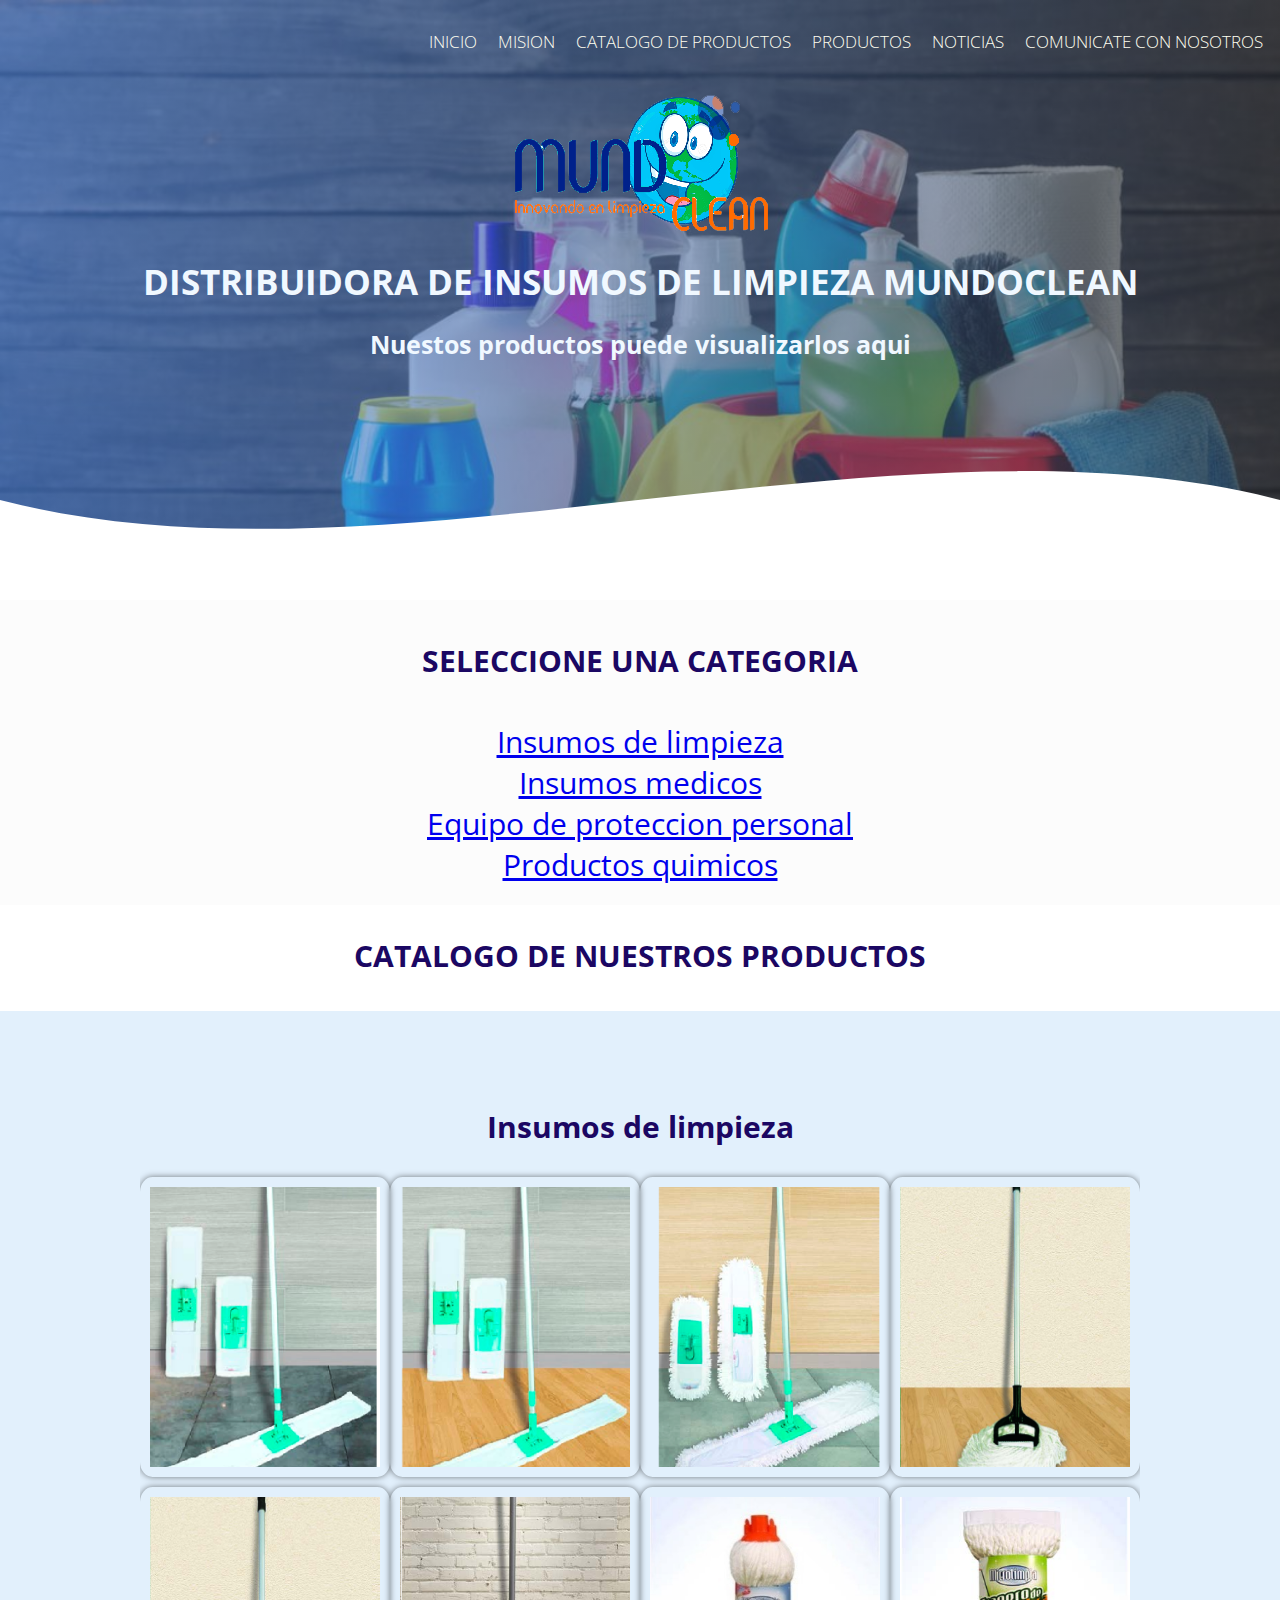
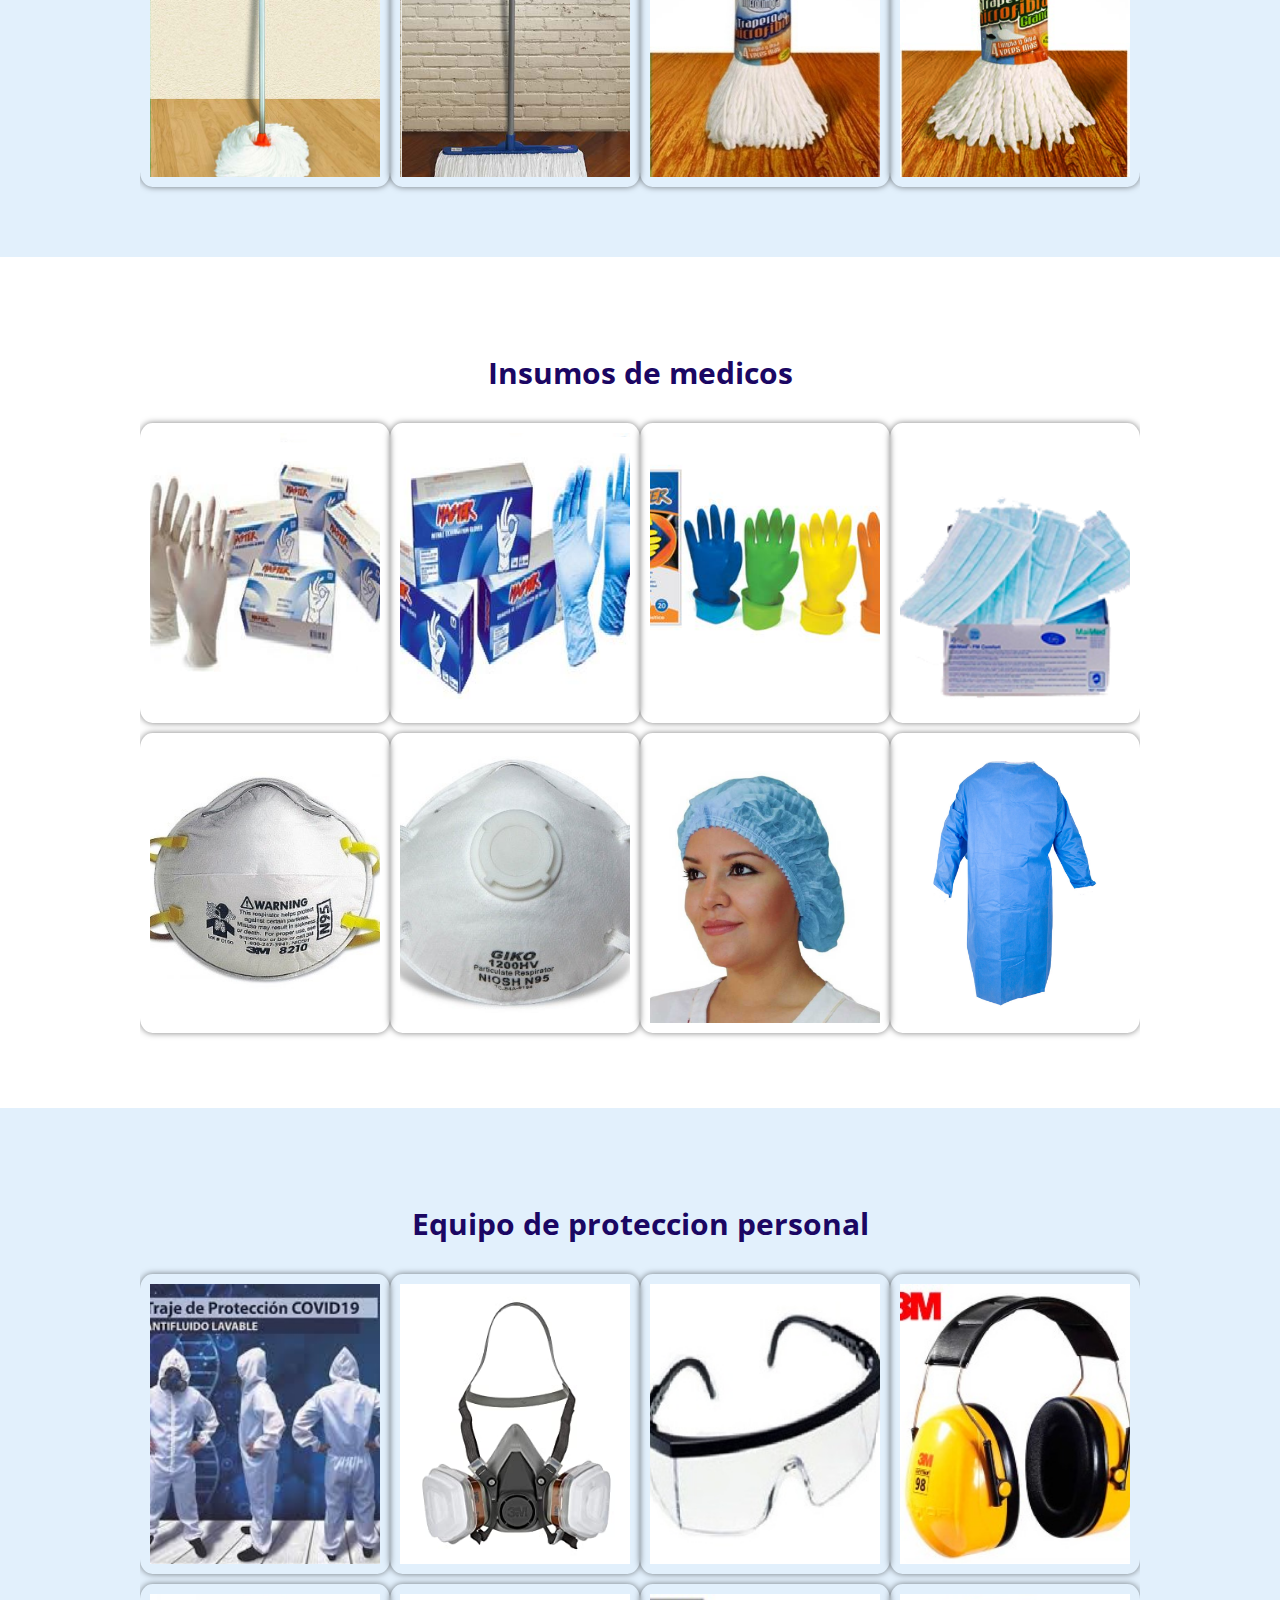
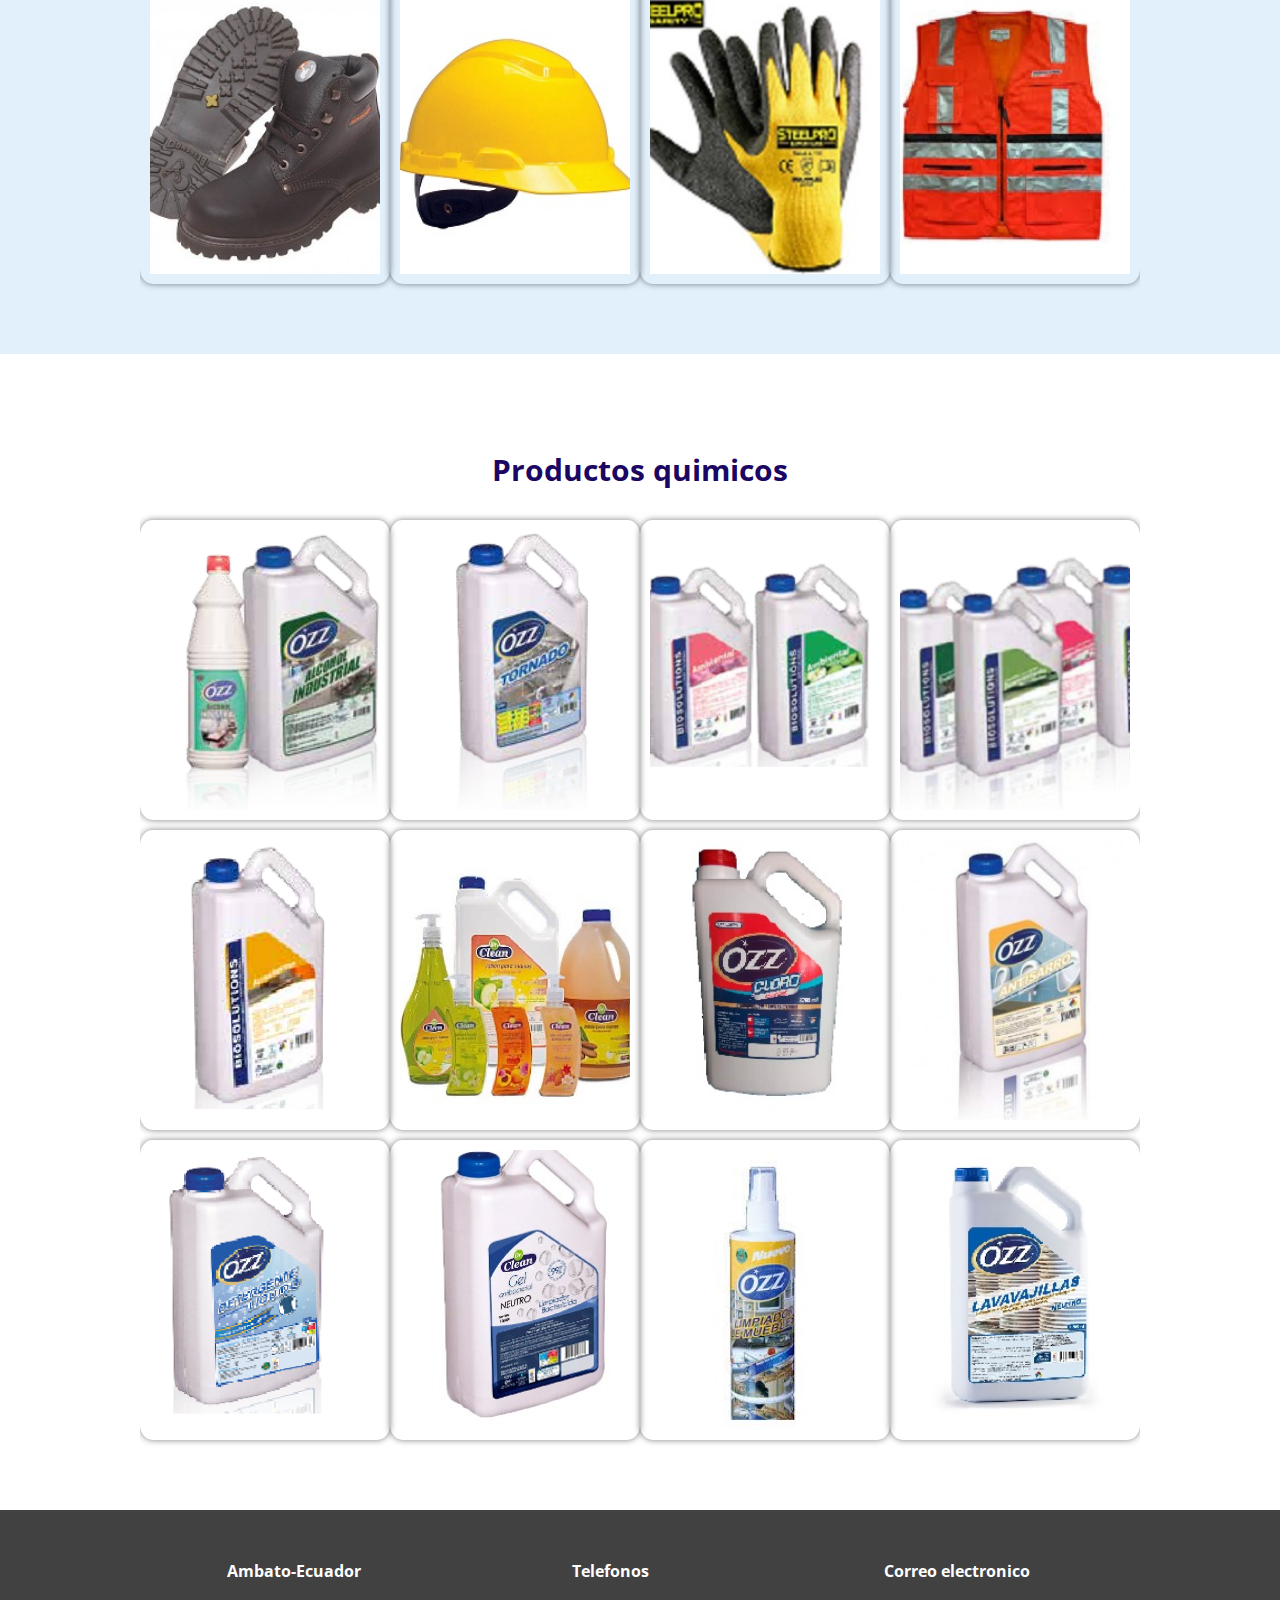
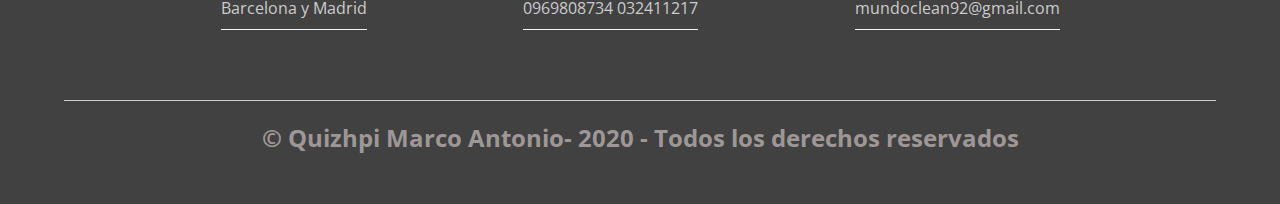
<file: cont/productos.html>
<!DOCTYPE html>
<html lang="es">
<head>
	<meta charset="UTF-8">
	<title>productos</title>
	<link rel="shortcut icon" href="../img/favicon.ico" type="image/x-icon">
	<link href="../css/estilos.css" rel="stylesheet" >
	<link href="https://fonts.googleapis.com/css?family=Open+Sans:300,400,700,800&display=swap" rel="stylesheet">  
</head>
<body>
	<header class="contenedor-cont">
		<nav id="nav" class="nav1">
		 <div class="contenedor-nav">
			<div class="enlaces" id="enlaces">
			  <a href="../index.html"> INICIO </a>
			  <a href="mision.html"> MISION </a>
			  <a href="catalogo.html"> CATALOGO DE PRODUCTOS </a>
			  <a href="productos.html"> PRODUCTOS </a>
			  <a href="noticias.html"> NOTICIAS </a>
			  <a href="contacto.html"> COMUNICATE CON NOSOTROS </a>
		   </div>
		   <div class="logo">
			<a href= "../index.html"><img src= ../img/logo.png alt="LOGO MUNDOCLEAN"></a>        
		  </div>
		 </div>
		</nav>
	
		<section class="textos-header" >
			<h1>DISTRIBUIDORA DE INSUMOS DE LIMPIEZA MUNDOCLEAN</h1>
			<br>
			<h2>Nuestos productos puede visualizarlos aqui</h2>
		</section>
		<div class="wave" style="height: 150px; overflow: hidden;">
		  <svg viewBox="0 0 500 150" preserveAspectRatio="none"
			style="height: 100%; width: 100%;">
			  <path d="M0.00,49.98 C150.00,150.00 349.20,-50.00 500.00,49.98 L500.00,150.00 L0.00,150.00 Z" 
			  style="stroke: none; fill: #ffffff;">
			  </path>
		  </svg>
		</div>
   </header>
	<main>
		<article class="newnav">
			<h2 class="titulo">SELECCIONE UNA CATEGORIA</h2>		
			<nav class="cont-newnav">
				<ul>
				<li><a href="#limpieza">Insumos de limpieza</a></li>
				<li><a href="#medicos">Insumos medicos</a></li>
				<li><a href="#epp">Equipo de proteccion personal</a> </li>
				<li><a href="#quimicos">Productos quimicos</a> </li>
				</ul>
			</nav>
		</article>
		<h2 class="titulo">CATALOGO DE NUESTROS PRODUCTOS</h2>
		<article class="contenedor-lim">
			<section class="productos1">
					<div class="contenedor1">
						<h2 class="titulo"><a id="limpieza">Insumos de limpieza</a></h2>
						<div class="galeria-port1">
							<div class="imagen-port1">
								<img src="../img/1.png" alt="">
								<div class="hover-galeria1">
									<img src="../img/icono1.png" alt="">
									<p><a href="../img/1.png" target="blank">mopa abrillantadora</a></p>
								</div>
							</div>
							<div class="imagen-port1">
								<img src="../img/2.png" alt="">
								<div class="hover-galeria1">
									<img src="../img/icono1.png" alt="">
									<p><a href="../img/2.png" target="blank">mopa microfibra</a></p>
								</div>
							</div>
							<div class="imagen-port1">
								<img src="../img/3.png" alt="">
								<div class="hover-galeria1">
									<img src="../img/icono1.png" alt="">
									<p><a href="../img/3.png" target="blank">mopa ultramop</a></p>
								</div>
							</div>
							<div class="imagen-port1">
								<img src="../img/4.png" alt="">
								<div class="hover-galeria1">
									<img src="../img/icono1.png" alt="">
									<p><a href="../img/4.png" target="blank">Nuestros productos</a></p>
								</div>
							</div>
							<div class="imagen-port1">
								<img src="../img/5.png" alt="">
								<div class="hover-galeria1">
									<img src="../img/icono1.png" alt="">
									<p><a href="../img/5.png" target="blank">Nuestros productos</a></p>
								</div>
							</div>
							<div class="imagen-port1">
								<img src="../img/77.png" alt="">
								<div class="hover-galeria1">
									<img src="../img/icono1.png" alt="">
									<p><a href="../img/77.png" target="blank">Nuestros productos</a></p>
								</div>
							</div>
							<div class="imagen-port1">
								<img src="../img/66.jpg" alt="">
								<div class="hover-galeria1">
									<img src="../img/icono1.png" alt="">
									<p><a href="../img/66.jpg" target="blank">Nuestros productos</a></p>
								</div>
							</div>
							<div class="imagen-port1">
								<img src="../img/88.png" alt="">
								<div class="hover-galeria1">
									<img src="../img/icono1.png" alt="">
									<p><a href="../img/88.png" target="blank">Nuestros productos</a></p>
								</div>
							</div>
						</div>
					</div>
			</section>

		</article>
			<article class="contenedor-lim">
				<section class="productos">
					<div class="contenedor1">
						<h2 class="titulo"><a id="medicos">Insumos de medicos</a></h2>
						<div class="galeria-port1">
							<div class="imagen-port1">
								<img src="../img/gl.png" alt="">
								<div class="hover-galeria1">
									<img src="../img/icono1.png" alt="">
									<p><a href="../img/gl.png" target="blank">guantes de latex</a></p>
								</div>
							</div>
							<div class="imagen-port1">
								<img src="../img/gn.png" alt="">
								<div class="hover-galeria1">
									<img src="../img/icono1.png" alt="">
									<p><a href="../img/gn.png" target="blank">guantes de nitrilo</a></p>
								</div>
							</div>
							<div class="imagen-port1">
								<img src="../img/gc.png" alt="">
								<div class="hover-galeria1">
									<img src="../img/icono1.png" alt="">
									<p><a href="../img/gc.png" target="blank">guantes de caucho</a></p>
								</div>
							</div>
							<div class="imagen-port1">
								<img src="../img/mas.png" alt="">
								<div class="hover-galeria1">
									<img src="../img/icono1.png" alt="">
									<p><a href="../img/mas.png" target="blank">mascarillas desechables</a></p>
								</div>
							</div>
							<div class="imagen-port1">
								<img src="../img/mn.jpg" alt="">
								<div class="hover-galeria1">
									<img src="../img/icono1.png" alt="">
									<p><a href="../img/mn.jpg" target="blank">mascarilla N95</a></p>
								</div>
							</div>
							<div class="imagen-port1">
								<img src="../img/mnf.jpg" alt="">
								<div class="hover-galeria1">
									<img src="../img/icono1.png" alt="">
									<p><a href="../img/mnf.jpg" target="blank">Mascarilla con filtros</a></p>
								</div>
							</div>
							<div class="imagen-port1">
								<img src="../img/cf.jpg" alt="">
								<div class="hover-galeria1">
									<img src="../img/icono1.png" alt="">
									<p><a href="../img/cf.jpg" target="blank">Mascarilla con filtros</a></p>
								</div>
							</div>
							<div class="imagen-port1">
								<img src="../img/bt.jpg" alt="">
								<div class="hover-galeria1">
									<img src="../img/icono1.png" alt="">
									<p><a href="../img/bt.jpg" target="blank">Mascarilla con filtros</a></p>
								</div>
							</div>
						</div>
					</div>
				</section>
			</article>
			<article class="contenedor-lim">
				<section class="productos1">
					<div class="contenedor1">
						<h2 class="titulo"><a id="epp">Equipo de proteccion personal</a></h2>
						<div class="galeria-port1">
							<div class="imagen-port1">
								<img src="../img/bio.jpg" alt="">
								<div class="hover-galeria1">
									<img src="../img/icono1.png" alt="">
									<p><a href="../img/bio.jpg" target="blank">Trajes de bioseguridad</a></p>
								</div>
							</div>
							<div class="imagen-port1">
								<img src="../img/mas.jpg" alt="">
								<div class="hover-galeria1">
									<img src="../img/icono1.png" alt="">
									<p><a href="../img/mas.jpg" target="blank">guantes de nitrilo</a></p>
								</div>
							</div>
							<div class="imagen-port1">
								<img src="../img/gafas.jpg" alt="">
								<div class="hover-galeria1">
									<img src="../img/icono1.png" alt="">
									<p><a href="../img/gf.jpg" target="blank">guante caucho</a></p>
								</div>
							</div>
							<div class="imagen-port1">
								<img src="../img/or.jpg" alt="">
								<div class="hover-galeria1">
									<img src="../img/icono1.png" alt="">
									<p><a href="../img/or.jpg" target="blank">guante caucho</a></p>
								</div>
							</div>
							<div class="imagen-port1">
								<img src="../img/zp.jpg" alt="">
								<div class="hover-galeria1">
									<img src="../img/icono1.png" alt="">
									<p><a href="../img/zp.jpg" target="blank">zapatones</a></p>
								</div>
							</div>
							<div class="imagen-port1">
								<img src="../img/ca.jpg" alt="">
								<div class="hover-galeria1">
									<img src="../img/icono1.png" alt="">
									<p><a href="../img/ca.jpg" target="blank">ca</a></p>
								</div>
							</div>
							<div class="imagen-port1">
								<img src="../img/gpa.jpg" alt="">
								<div class="hover-galeria1">
									<img src="../img/icono1.png" alt="">
									<p><a href="../img/gpa.jpg" target="blank">guante caucho</a></p>
								</div>
							</div>
							<div class="imagen-port1">
								<img src="../img/ch.jfif" alt="">
								<div class="hover-galeria1">
									<img src="../img/icono1.png" alt="">
									<p><a href="../img/ch.jfif" target="blank">guante cauchop</a></p>
								</div>
							</div>
						</div>
					</div>
				</section>
			</article>
			<article class="contenedor-lim">
				<section class="productos">
					<div class="contenedor1">
						<h2 class="titulo"><a id="quimicos">Productos quimicos</a></h2>
						<div class="galeria-port1">
							<div class="imagen-port1">
								<img src="../img/qa.png" alt="">
								<div class="hover-galeria1">
									<img src="../img/icono1.png" alt="">
									<p><a href="../img/qa.png" target="blank">alcohol</a></p>
								</div>
							</div>
							<div class="imagen-port1">
								<img src="../img/qt.png" alt="">
								<div class="hover-galeria1">
									<img src="../img/icono1.png" alt="">
									<p><a href="../img/qt.png" target="blank">tornado</a></p>
								</div>
							</div>
							<div class="imagen-port1">
								<img src="../img/qam.png" alt="">
								<div class="hover-galeria1">
									<img src="../img/icono1.png" alt="">
									<p><a href="../img/qam.png" target="blank">ambiental</a></p>
								</div>
							</div>
							<div class="imagen-port1">
								<img src="../img/qde.png" alt="">
								<div class="hover-galeria1">
									<img src="../img/icono1.png" alt="">
									<p><a href="../img/qde.png" target="blank">desinfectante</a></p>
								</div>
							</div>
							<div class="imagen-port1">
								<img src="../img/qdes.png" alt="">
								<div class="hover-galeria1">
									<img src="../img/icono1.png" alt="">
									<p><a href="../img/qdes.png" target="blank">desengrasante</a></p>
								</div>
							</div>
							<div class="imagen-port1">
								<img src="../img/qjb.jpg" alt="">
								<div class="hover-galeria1">
									<img src="../img/icono1.png" alt="">
									<p><a href="../img/qjb.jpg" target="blank">Jabon liquido</a></p>
								</div>
							</div>
							<div class="imagen-port1">
								<img src="../img/qcl.png" alt="">
								<div class="hover-galeria1">
									<img src="../img/icono1.png" alt="">
									<p><a href="../img/qcl.png" target="blank">Cloro</a></p>
								</div>
							</div>
							<div class="imagen-port1">
								<img src="../img/qant.jpg" alt="">
								<div class="hover-galeria1">
									<img src="../img/icono1.png" alt="">
									<p><a href="../img/qant.jpg" target="blank">antisarro</a></p>
								</div>
							</div>
							<div class="imagen-port1">
								<img src="../img/qdl.png" alt="">
								<div class="hover-galeria1">
									<img src="../img/icono1.png" alt="">
									<p><a href="../img/qdl.png" target="blank">detergente liquido</a></p>
								</div>
							</div>
							<div class="imagen-port1">
								<img src="../img/qgel.jpeg" alt="">
								<div class="hover-galeria1">
									<img src="../img/icono1.png" alt="">
									<p><a href="../img/qgel.jpeg" target="blank">gel liquido</a></p>
								</div>
							</div>
							<div class="imagen-port1">
								<img src="../img/qlm.jpg" alt="">
								<div class="hover-galeria1">
									<img src="../img/icono1.png" alt="">
									<p><a href="../img/qlm.jpg" target="blank">limpia muebles</a></p>
								</div>
							</div>
							<div class="imagen-port1">
								<img src="../img/qlv.jpg" alt="">
								<div class="hover-galeria1">
									<img src="../img/icono1.png" alt="">
									<p><a href="../img/qlv.jpg" target="blank">lavavajillas</a></p>
								</div>
							</div> 							
						</div>
					</div>
				</section>
			</article>
	</main>
    <footer>
		<div class="contenedor-footer">
		  <div class="content-foo">
			<h4>Ambato-Ecuador</h4>
			<p>Barcelona y Madrid</p>
		  </div>
		 <div class="content-foo">
		   <h4>Telefonos</h4>
		   <p>0969808734  032411217</p>
		  </div>
		  <div class="content-foo">
			<h4>Correo electronico</h4>
			<p>mundoclean92@gmail.com</p>
		  </div>
		</div>
		<h2 class="titulo-final">&copy; Quizhpi Marco Antonio- 2020 - Todos los derechos reservados</h2>
   </footer>

</body>

</html>
</file>
<file: css/estilos.css>
* {
    margin: 0;
    padding: 0;
    box-sizing: border-box;
}

body {
    font-family: 'open sans';
}
.contenedor {
    padding: 60px 0;
    width: 100%;
    max-width: 1000px;
    margin: auto;
	overflow: hidden;
}
.contenedorAudio {
    padding: 100px 0;
	width: 100%;
	color: #fff;
    margin: auto;
	overflow: hidden;
	text-align: center;
}
.titulo{
	padding: 30px;
	color: #1b0763;
	font-size: 30px;
	text-align: center;
	margin: auto;
	overflow: hidden;
}

/* ****************HEADER***************************/
header {
    width: 100%;
    height: 800px;
	background: #373B44; 
	background: -webkit-linear-gradient(to right, hsla(217, 89%, 61%, 0.568), hsla(222, 11%, 24%, 0.561)), url(../img/portada.jpeg);  /* Chrome 10-25, Safari 5.1-6 */
	background: linear-gradient(to right, hsla(217, 89%, 61%, 0.568), hsla(222, 11%, 24%, 0.561)), url(../img/portada.jpeg);
    background-size: cover;
    background-attachment: fixed;
    position: relative;
}
/*****************HEADER CONT***********************/
.contenedor-cont{
    width: 100%;
    height: 600px;
	background: #373B44; 
	background: -webkit-linear-gradient(to right, hsla(217, 89%, 61%, 0.568), hsla(222, 11%, 24%, 0.561)), url(../img/portada.jpeg);  /* Chrome 10-25, Safari 5.1-6 */
	background: linear-gradient(to right, hsla(217, 89%, 61%, 0.568), hsla(222, 11%, 24%, 0.561)), url(../img/portada.jpeg);
    background-size: cover;
    background-attachment: fixed;
    position: relative;	
}


nav{
	text-align: right;
	padding: 10px 0 10px 0;
}

nav .enlaces a{
	display: inline-block;
	padding: 20px 0;
	margin-right: 17px;
	font-size: 17px;
	font-weight: 300;
	text-decoration: none;
	border-bottom: 3px solid transparent;
	color: ivory;
}
nav .enlaces a:hover{
	border-bottom: 1px solid #1498a4;
	transition: 0.6s;
}
.logo, .logo img{
	padding: 0%;
	text-align: center;

}

.textos-header h1{
	font-size: 35px;
	color: aliceblue;
	text-align: center;
}

.textos-header h2{
	font-size: 25px;
	color: aliceblue;
	text-align: center;
}
.wave{
    position: absolute;
    bottom: 0;
    width: 100%;
}

/*****************PRODUCTOS********************/
.productos{
	background: #ffffff;
}
.galeria-port{
    display: flex;
    justify-content: space-evenly;
    flex-wrap: wrap;
}

.imagen-port{
    width: 30%;
    overflow: hidden;
    position: relative;
	cursor: pointer;
	padding: 10px;

}

.imagen-port > img{
    width: 100%;
    height: 100%;
    object-fit: cover;
	display: block;
	border-radius: 10%;
}

.hover-galeria{
    position: absolute;
    width: 100%;
	height: 100%;
	border-radius: 10%;
    top: 0;
    transform: scale(0);
    background: rgba(19, 74, 138, 0.61);
    transition: transform .5s;
    display: flex;
    justify-content: center;
    align-items: center;
	flex-direction: column;
}

.hover-galeria img{
	padding: 5px;
	width: 100px;
	height: auto;
}

.hover-galeria p{
    color: rgb(255, 255, 255);
}

.imagen-port:hover .hover-galeria{
    transform: scale(1);
}

/*******************FOOTER***************/
footer{
    background: #414141;
    padding: 50px 0 50px 0;
    margin: auto;
    overflow: hidden;
}

.contenedor-footer{
    display: flex;
    width: 90%;
    justify-content: space-evenly;
    margin: auto;
    padding-bottom: 50px;
    border-bottom: 1px solid #ccc;
}

.content-foo{
	text-align: center;
	margin-bottom: 20px;
	text-align: center;
}

.content-foo h4{
    color: #fff;
    padding-bottom: 5px;
    margin-bottom: 10px;
}

.content-foo p{
    color: #ccc;
    color: #ccc;
	border-bottom: 1px solid #f2f2f2;
	padding-bottom: 10px;
}

.titulo-final{
    text-align: center;
    font-size: 24px;
    margin: 20px 0 0 0;
    color: #9e9797;
}

/********************SOBRE NOSOTROS MISION, VISION*************/
main .sobre-nosotros{
    padding: 30px 0 60px 0;
}
.contenedor-sobre-nosotros{
    display: flex;
	justify-content: left;	
}

.imagen-about-us{
    width: 48%;
}

.sobre-nosotros .contenido-textos{
    width: 48%;
}

.contenido-textos h3{
    margin-bottom: 15px;
}

.contenido-textos h3 span{
    background: #1f1fb6;
    color: #fff;
    border-radius: 50%;
    display: inline-block;
    text-align: center;
    width: 30px;
    height: 30px;
    padding: 2px;
    box-shadow: 0 0 6px 0 rgba(0, 0, 0, .5);
    margin-right: 5px;
}

.contenido-textos p{
    padding: 0px 0px 30px 15px;
    font-weight: 300;
    text-align: justify;
}
.contenido-textos ol{
    padding: 0px 0px 30px 15px;
    font-weight: 300;
    text-align: justify;
}
/***********************Catalogo de Productos*************************/
.contenedor-catalogo{
	padding: 10px;
	text-align: center;
	background-color: #ffffff;
	border: #1498a4;
}
.doc{
	padding: 10px;
	text-align: center;
	background-color: #6a81a0;
	border: #1498a4;
    width: 65%;
    height: 800px; 
}
/****************Productos*********************/
.newnav, .cont-newnav{
	text-align: center;
	padding: 10px 0 10px 0;
}
.cont-newnav{
    font-size: 30px;
}


.productos1{
    background: #e2f0fc;
    padding: 5px 0 0 0;
    margin: auto;
    overflow: hidden;
    text-decoration: none;
}

.contenedor-lim{
    background: #ffffff;
    padding: 5px 0 0 0;
    margin: auto;
    overflow: hidden;
}

.contenedor1 {
    padding: 60px 0;
    width: 90%;
    max-width: 1000px;
    margin: auto;
    overflow: hidden;
}
.galeria-port1{
    display: flex;
    justify-content: space-evenly;
    flex-wrap: wrap;
}

.imagen-port1{
    padding: 10px;
    width: 25%;
    height: 300px;
    border-radius: 5%;
    margin-bottom: 10px;
    overflow: hidden;
    position: relative;
    cursor: pointer;
    box-shadow: 0 0 6px 0 rgba(0, 0, 0, .5);
}

.imagen-port1 > img{
    width: 100%;
    height: 100%;
    object-fit: cover;
    display: block;
    position: relative;
}

.hover-galeria1{
    position: absolute;
    width: 100%;
    height: 100%;
    top: 0;
    transform: scale(0);
    background: rgba(59, 71, 110, 0.7);
    transition: transform .5s;
    display: flex;
    justify-content: center;
    align-items: center;
    flex-direction: column;
}

.hover-galeria1 img{
    width: 50px;
}

.hover-galeria1 p{
    color: rgb(253, 250, 250);
}

.imagen-port1:hover .hover-galeria1{
    transform: scale(1);
}
/*******************NOTICIAS****************************/
.noticias {
    padding: 5px 0;
    width: 100%;
    max-width: 1000px;
    margin: auto;
    overflow: hidden;
    padding-bottom: 50px;
    border: 5px solid rgb(255, 255, 255);
    border-radius: 5%;
}
.noticias video{
    width: 100%;
    height: auto;
}

.info{
    padding: 5px 0px 0 0px;
    width: 100%;
    height: auto;
    background-color: rgb(252, 252, 252);
    border: rgb(255, 255, 255);
    text-align: center;
}

.cuerpo-noticia{
    padding: 30px 0;
    width: 100%;
    max-width: 800px;
    margin: auto;
    overflow: hidden;
    padding-bottom: 50px;
    border: 5px solid rgb(151, 169, 221);
    border-radius: 5%;

}
.cuerpo-noticia img{
    width: 600px;
    height: auto;    padding: 15px;
    border: lightskyblue;
    border-radius: 5%;
}
.cuerpo-noticia p{
    padding: 15px 100px 15px 100px;
    font-weight: 300;
    text-align: justify;
}
.cuerpo-noticia ul{
    padding: 15px 100px 15px 100px;
    text-align: left;
}
.cuerpo-noticia a{
    padding: 15px 100px 15px 100px;
    text-align: center;
}
/***************************CONTACTO****************/
.contacto{
    background: #fff;
    padding-bottom: 30px;
}


.contacto-cont{
    display:flex;
    justify-content: space-between;
    align-items: center;
}

.contactos{
    width: 28%;
    text-align: center;
}

.contactos img{
    width: 70%;
}

.contactos h2{
    margin: 10px 0;
}

.contactos h3{
    font-weight: 300;
    text-align: justify;
}

/************FORMULARIO*************/  


.form-register {
    width: 600px;
    background: #fdfdfd;
    padding: 30px;
    margin: auto;
    margin-top: 10px;
    border-radius: 4px;
    font-family: 'calibri';
    color: rgb(24, 13, 126);
    box-shadow: 7px 13px 37px 13px rgb(250, 246, 246);
  }
  
.form-register h4 {
    font-size: 22px;
    margin-bottom: 20px;
}
.controls {
    width: 100%;
    background: #b7cde4;
    padding: 10px;
    border-radius: 4px;
    margin-bottom: 16px;
    border: 1px solid #0d0d0e;
    font-family: 'calibri';
    font-size: 18px;
    color: white;
}
  
.form-register p {
    height: 40px;
    text-align: center;
    font-size: 18px;
    line-height: 40px;
}
  
.form-register a {
    color: white;
    text-decoration: none;
}
  
.form-register a:hover {
    color: white;
    text-decoration: underline;
}
  
.form-register .botons {
    width: 100%;
    background: #1f53c5;
    border: none;
    padding: 12px;
    color: white;
    margin: 16px 0;
    font-size: 16px;
}
  /*******************TABLA DE PRODUCTOS****************/
  article{
    padding: 5px;
    width: 100%;
    height: auto;
    background-color: rgb(252, 252, 252);
    border: rgb(255, 255, 255);
    text-align: center;
}
.contenedor-tablas{
    background-color: #6b5f96;
	width: 100%;
    padding: 5px 5px 5px 5px;  
    display: flex;  

}
.contenedor-tabla{
    width: 100%;

}

table{
	background-color: rgb(190, 180, 180);
	text-align: left;
	border-collapse: collapse;
    padding: 10px;
    width: 100%;
}

th, td{
	padding: 15px;
}

thead{
	background-color: #243863;
	border-bottom: solid 5px #0f1936;
	color: white;
}

tr:nth-child(even){
	background-color: #ddd;
}

tr:hover td{
	background-color: #364c96;
	color: white;
}
</file>
